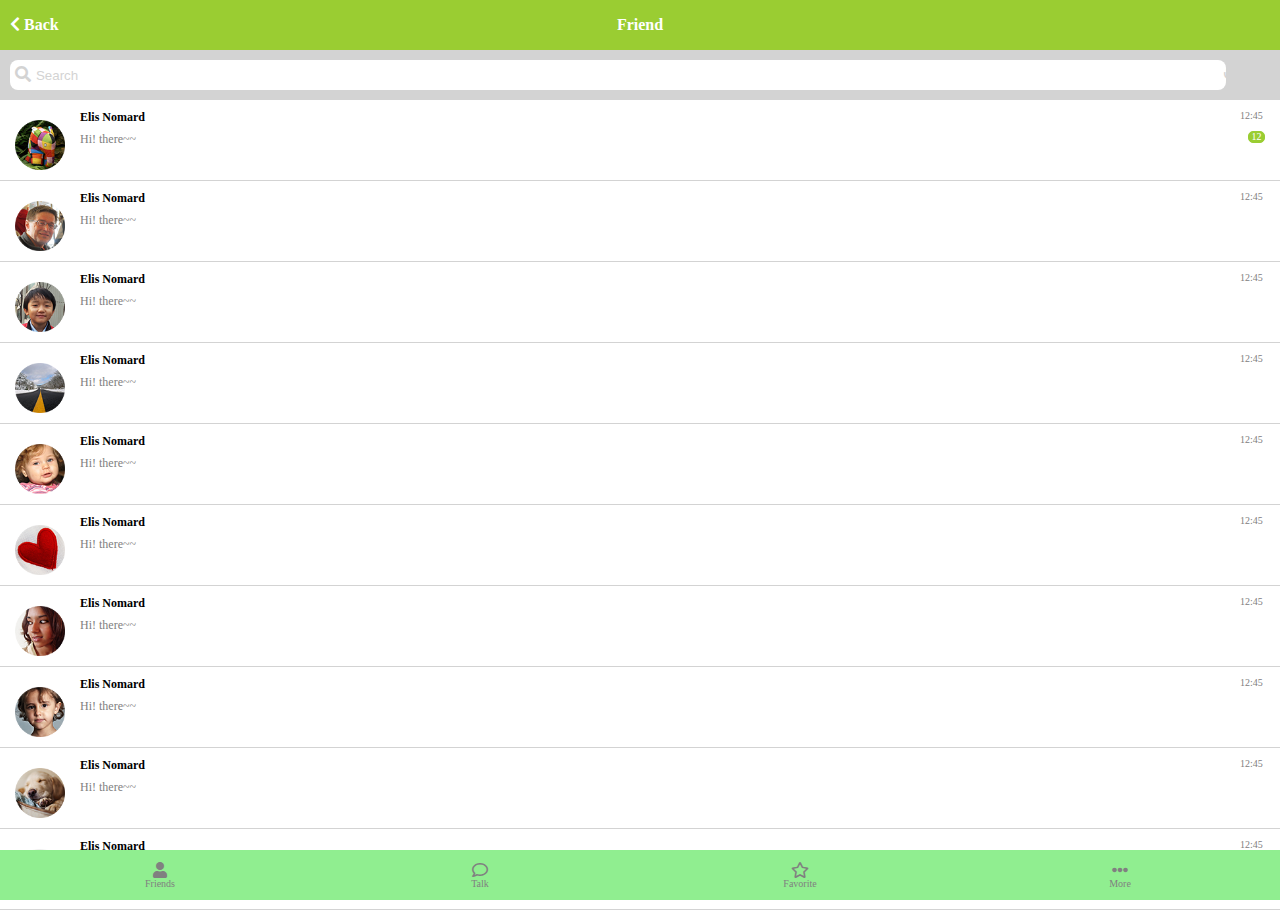
<file: 반응형 디자인 패턴과 원리(장현정)/index.html>
<!DOCTYPE html>
<html lang="en">

<head>
  <meta charset="UTF-8" />
  <meta http-equiv="X-UA-Compatible" content="IE=edge" />
  <meta name="viewport"
    content="width=device-width, initial-scale=1.0, maximum-scale=1.5, minimum-scale=1.0, user-scalable=no" />
  <title>Document</title>
  <link rel="stylesheet" href="main.css" />
  <link rel="stylesheet" href="https://cdnjs.cloudflare.com/ajax/libs/font-awesome/5.9.0/css/all.min.css" />
</head>

<body>
  <header class="header">
    <div class="logo">
      <p>Friend</p>
    </div>
    <div class="back">
      <i class="fas fa-chevron-left"></i> Back
    </div>
  </header>
  <!--header-->

  <div class="search_ex">
    <div class="search">
      <div class="search_inner">
        <input type="search" value="       Search">
        <i class="fas fa-search"></i>
      </div>
      <i class="fas fa-microphone"></i>
    </div>
  </div>
  <!--search_ex-->

  <div class="talk green">
    <div>
      <div class="talk_left"><img src="./images/avatar1.png" alt="avatar1"></div>
      <div class="talk_right">
        <div class="talk_right_left"><b>Elis Nomard</b>
          <p>Hi! there~~</p>
        </div>
        <div class="talk_right_right">
          <p>12:45</p>
          <p>12</p>
        </div>
      </div>
    </div>    
  </div>
  <div class="talk read">
    <div>
      <div class="talk_left"><img src="./images/avatar2.png" alt="avatar2"></div>
      <div class="talk_right">
        <div class="talk_right_left"><b>Elis Nomard</b>
          <p>Hi! there~~</p>
        </div>
        <div class="talk_right_right">
          <p>12:45</p>
          <p>12</p>
        </div>
      </div>
    </div>    
  </div>
  <div class="talk read">
    <div>
      <div class="talk_left"><img src="./images/avatar3.png" alt="avatar3"></div>
      <div class="talk_right">
        <div class="talk_right_left"><b>Elis Nomard</b>
          <p>Hi! there~~</p>
        </div>
        <div class="talk_right_right">
          <p>12:45</p>
          <p>12</p>
        </div>
      </div>
    </div>    
  </div>
  <div class="talk read">
    <div>
      <div class="talk_left"><img src="./images/avatar4.png" alt="avatar4"></div>
      <div class="talk_right">
        <div class="talk_right_left"><b>Elis Nomard</b>
          <p>Hi! there~~</p>
        </div>
        <div class="talk_right_right">
          <p>12:45</p>
          <p>12</p>
        </div>
      </div>
    </div>    
  </div>
  <div class="talk read">
    <div>
      <div class="talk_left"><img src="./images/avatar5.png" alt="avatar5"></div>
      <div class="talk_right">
        <div class="talk_right_left"><b>Elis Nomard</b>
          <p>Hi! there~~</p>
        </div>
        <div class="talk_right_right">
          <p>12:45</p>
          <p>12</p>
        </div>
      </div>
    </div>    
  </div>
  <div class="talk read">
    <div>
      <div class="talk_left"><img src="./images/avatar6.png" alt="avatar6"></div>
      <div class="talk_right">
        <div class="talk_right_left"><b>Elis Nomard</b>
          <p>Hi! there~~</p>
        </div>
        <div class="talk_right_right">
          <p>12:45</p>
          <p>12</p>
        </div>
      </div>
    </div>    
  </div>
  <div class="talk read">
    <div>
      <div class="talk_left"><img src="./images/avatar7.png" alt="avatar7"></div>
      <div class="talk_right">
        <div class="talk_right_left"><b>Elis Nomard</b>
          <p>Hi! there~~</p>
        </div>
        <div class="talk_right_right">
          <p>12:45</p>
          <p>12</p>
        </div>
      </div>
    </div>    
  </div>
  <div class="talk read">
    <div>
      <div class="talk_left"><img src="./images/avatar8.png" alt="avatar8"></div>
      <div class="talk_right">
        <div class="talk_right_left"><b>Elis Nomard</b>
          <p>Hi! there~~</p>
        </div>
        <div class="talk_right_right">
          <p>12:45</p>
          <p>12</p>
        </div>
      </div>
    </div>    
  </div>
  <div class="talk read">
    <div>
      <div class="talk_left"><img src="./images/avatar9.png" alt="avatar9"></div>
      <div class="talk_right">
        <div class="talk_right_left"><b>Elis Nomard</b>
          <p>Hi! there~~</p>
        </div>
        <div class="talk_right_right">
          <p>12:45</p>
          <p>12</p>
        </div>
      </div>
    </div>    
  </div>
  <div class="talk read">
    <div>
      <div class="talk_left"><img src="./images/avatar10.png" alt="avatar10"></div>
      <div class="talk_right">
        <div class="talk_right_left"><b>Elis Nomard</b>
          <p>Hi! there~~</p>
        </div>
        <div class="talk_right_right">
          <p>12:45</p>
          <p>12</p>
        </div>
      </div>
    </div>    
  </div>
  <!--talk-->
  <footer class="lnb">
    <ul>
      <li>
        <a href="#"><i class="fas fa-user"></i>
          <p>Friends</p>
        </a>
      </li>
      <li>
        <a href="#"><i class="far fa-comment"></i>
          <p>Talk</p>
        </a>
      </li>
      <li>
        <a href="#"><i class="far fa-star"></i>
          <p>Favorite</p>
        </a>
      </li>
      <li>
        <a href="#"><i class="fas fa-ellipsis-h"></i>
          <p>More</p>
        </a>
      </li>
    </ul>
    <!--lnb-->
  </footer>
</body>

</html>
</file>
<file: 반응형 디자인 패턴과 원리(장현정)/main.css>
* {
  margin: 0;
  padding: 0;
}

li {
  list-style: none;
}

a {
  text-decoration: none;
  color: black;
}

/* header */
header {
  width: 100%;
}

header .logo {
  position: relative;
  width: 100%;
  height: 50px;
  margin: 0 auto;
  background: yellowgreen;
  line-height: 50px;
  overflow: hidden;
}

header .logo p {
  text-align: center;
  color: white;
  font-weight: bold;
}

header .back {
  position: absolute;
  line-height: 50px;
  top: 0;
  left: 10px;
  color: white;
  font-weight: bold;
}

header .back i {
  color: white;
}

/* search */
.search_ex {
  width: 100%;
  height: 50px;
  overflow: hidden;
  background-color: lightgray;
  margin: 0 auto;
}

.search_ex .search {
  position: relative;
}

.search_ex .search .search_inner {
  position: relative;
}

.search_ex .search .search_inner input {
  width: 95%;
  margin: 10px 10px;
  float: left;
  height: 30px;
  border-style: none;
  border-radius: 8px;
  color: lightgray;
}

.search_ex .search .search_inner i {
  position: absolute;
  top: 16px;
  left: 15px;
  color: lightgray;

}

.search_ex .search>i {
  position: absolute;
  top: 16px;
  right: 20px;
  color: lightgray;
}

/* talk */
.talk {
  height: 80px;
  overflow: hidden;
  border-bottom: 1px solid lightgray;
}



.talk .talk_left {
  margin-top: 10px;
  float: left;
  width: 80px;
  height: 80px;
  text-align: center;
  border-bottom: 1px solid gray;
}

.talk .talk_left img {
  height: 50px;
  margin-top: 10px;
  width: 50px;
}

.talk .talk_right {
  margin-top: 10px;
  float: left;
  width: calc(100% - 80px);
  height: 80px;
}

.talk .talk_right .talk_right_left {
  width: calc(100% -80px -40px);
  float: left;
}

.talk .talk_right .talk_right_left b {
  display: block;
  font-size: 12px;
}

.talk .talk_right .talk_right_left p {
  display: block;
  font-size: 12px;
  margin-top: 7px;
  color: gray;
}


.talk .talk_right .talk_right_right {
  width: 40px;
  float: right;
}

.talk .talk_right .talk_right_right p {
  display: block;
  font-size: 10px;
  color: gray;
}

.talk.green .talk_right .talk_right_right p:nth-child(2) {
  width: 15px;
  height: 10px;
  line-height: 10px;
  text-align: center;
  border: 1px solid yellowgreen;
  border-radius: 5px;
  background-color: yellowgreen;
  color: white;
  margin-top: 10px;
  margin-left: 8px;
}

.talk.read .talk_right .talk_right_right p:nth-child(2),
.talk.read div:nth-child(3) .talk_right .talk_right_right p:nth-child(2),
.talk.read div:nth-child(3) .talk_right .talk_right_right p:nth-child(2),
.talk.read div:nth-child(4) .talk_right .talk_right_right p:nth-child(2),
.talk.read div:nth-child(5) .talk_right .talk_right_right p:nth-child(2),
.talk.read div:nth-child(6) .talk_right .talk_right_right p:nth-child(2),
.talk.read div:nth-child(7) .talk_right .talk_right_right p:nth-child(2),
.talk.read div:nth-child(8) .talk_right .talk_right_right p:nth-child(2),
.talk.read div:nth-child(9) .talk_right .talk_right_right p:nth-child(2) {
  text-indent: -999999px;
}


/* footer */
footer.lnb {
  background-color: lightgreen;
  overflow: hidden;
  position: fixed;
  bottom: 0;
  width: 100%;
  height: 50px;
}

footer.lnb ul {}

footer.lnb ul li a {
  width: 25%;
  float: left;
  text-align: center;
  /* line-height: 50px; */
  margin-top: 12px;
  color: gray;
}

footer.lnb ul li:hover a {
  color: white;
}

footer.lnb ul li a p {
  display: block;
  font-size: 10px;
}

footer.lnb ul li a i {
  display: block;
}

@media only screen and (min-width:321px) and (orientation:landscape) {
  .search_ex .search>i {
    top: 0x;
    right: 45px;
   
  }
}
</file>
